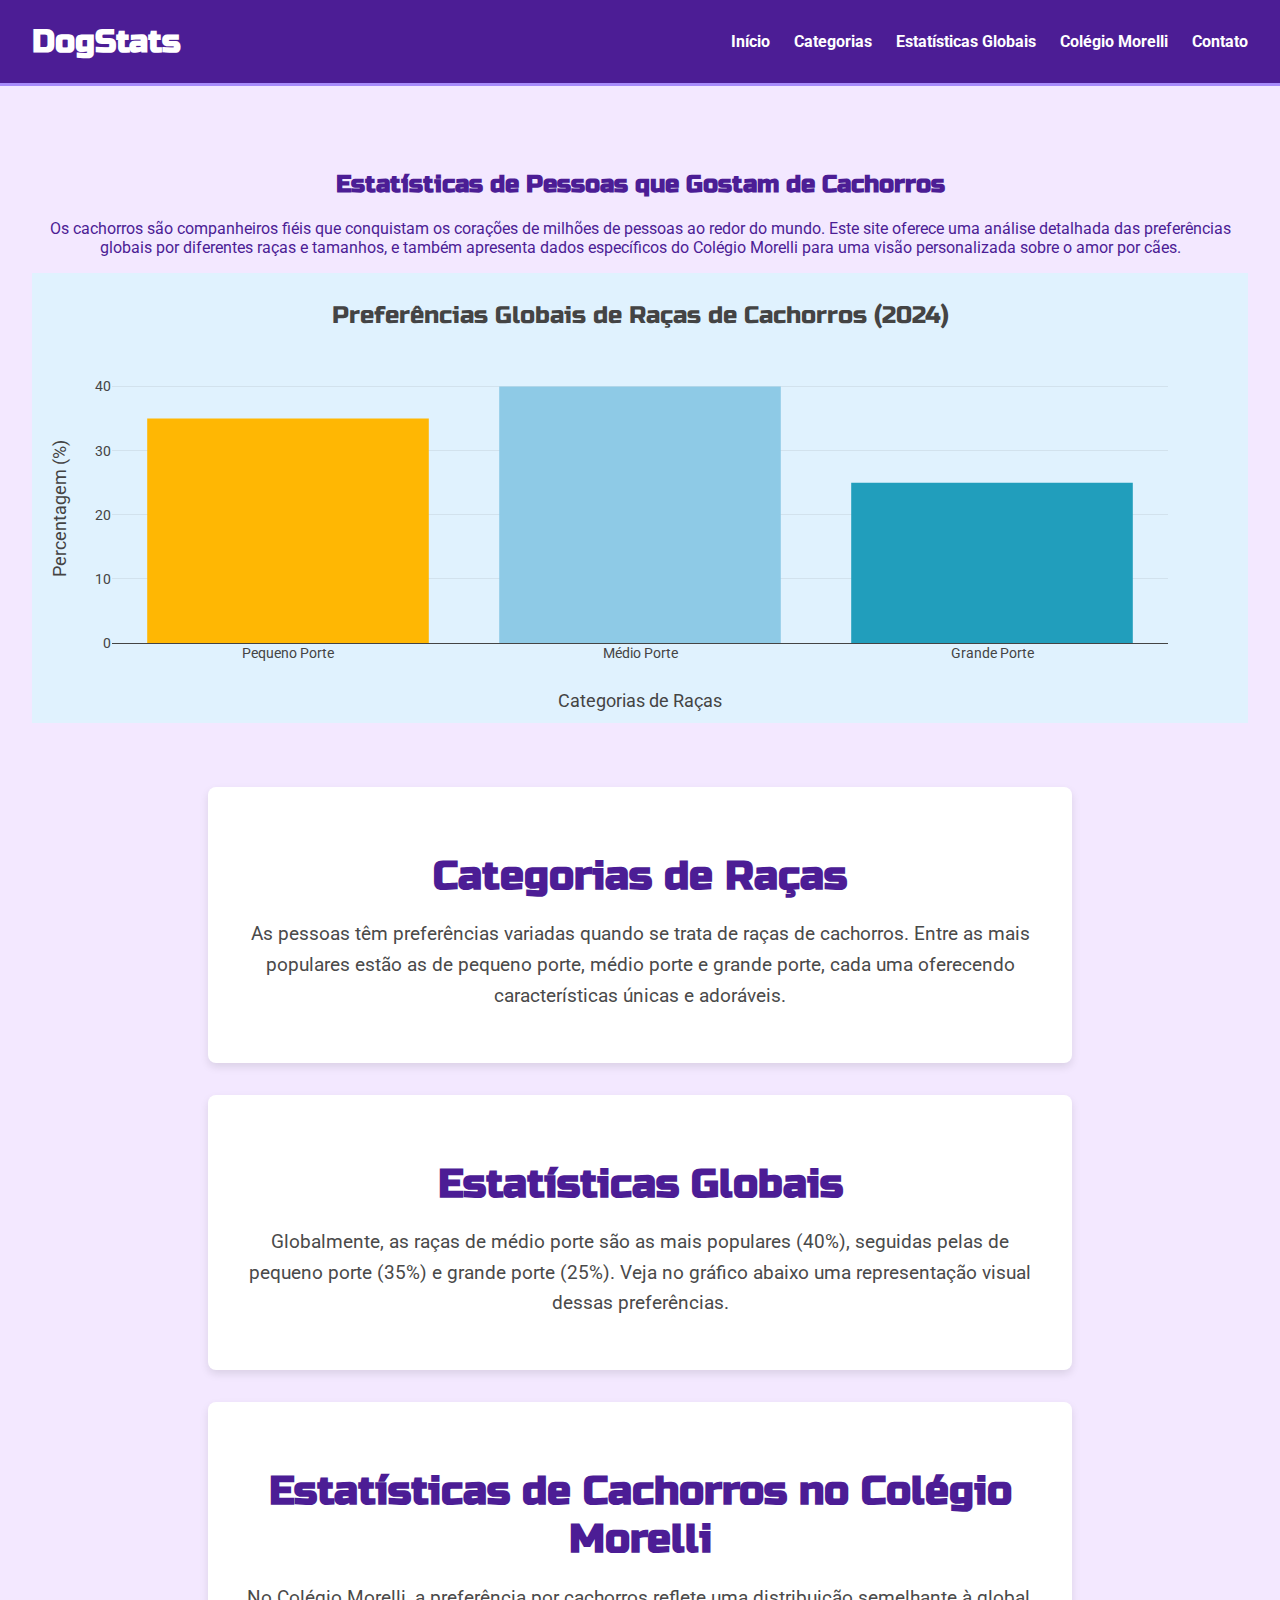
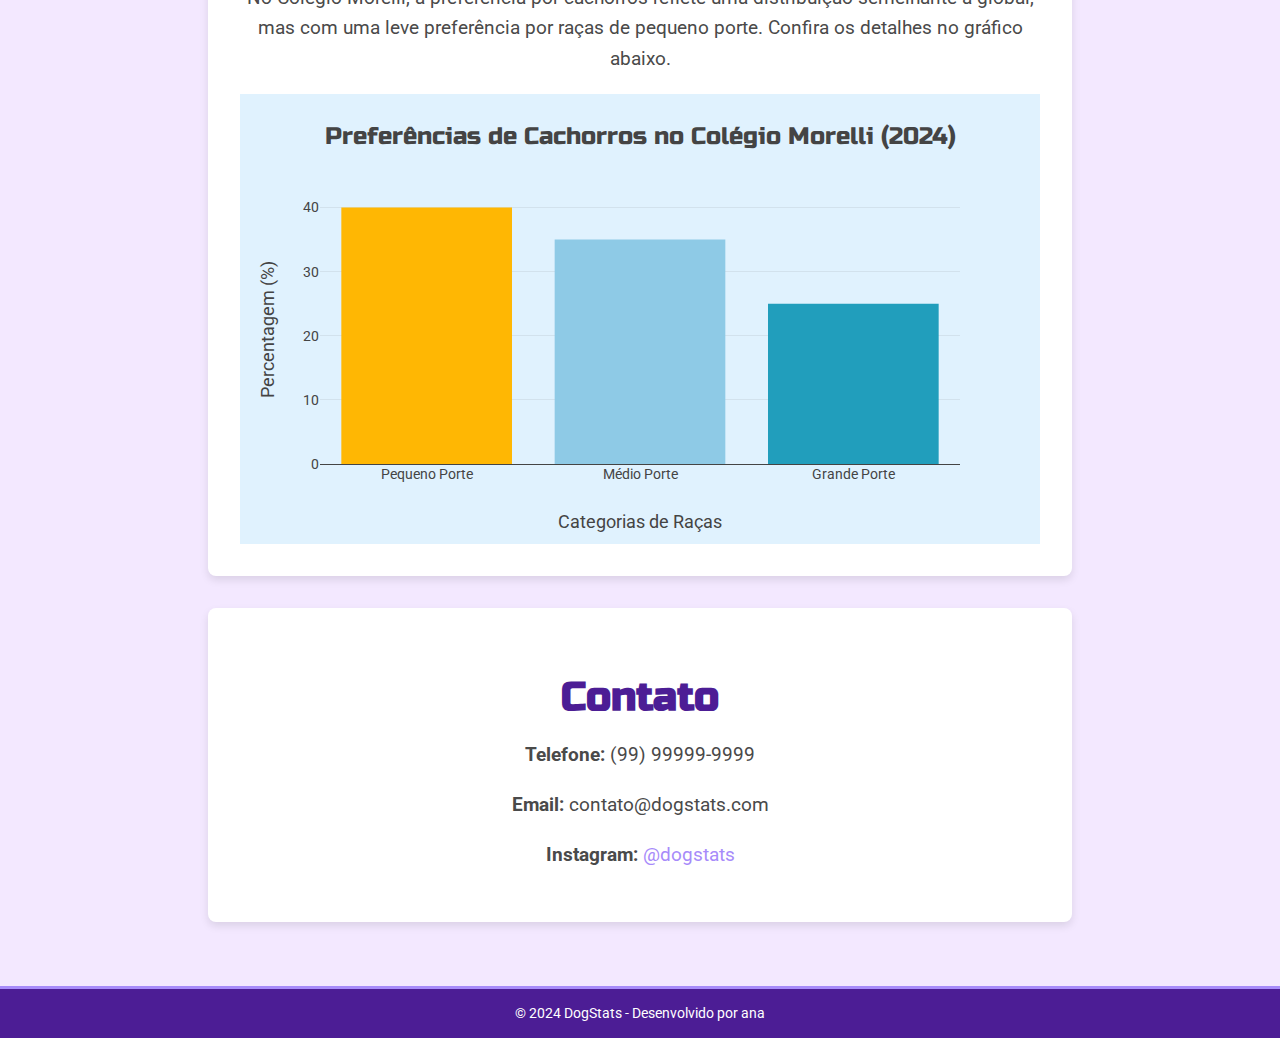
<file: index.html>
<!DOCTYPE html>
<html lang="pt-br">
<head>
    <meta charset="UTF-8">
    <meta name="viewport" content="width=device-width, initial-scale=1.0">
    <title>Estatísticas de Cachorros</title>
    <link rel="stylesheet" href="style.css">
    <script src="https://cdn.plot.ly/plotly-2.27.0.min.js" charset="utf-8"></script>
</head>
<body>
    <header>
        <div class="logo">
            <h1>DogStats</h1>
        </div>
        <nav>
            <ul>
                <li><a href="#inicio">Início</a></li>
                <li><a href="#categorias">Categorias</a></li>
                <li><a href="#global">Estatísticas Globais</a></li>
                <li><a href="#morelli">Colégio Morelli</a></li>
                <li><a href="#contato">Contato</a></li>
            </ul>
        </nav>
    </header>

    <main>
        <!-- Seção de Início -->
        <section id="inicio" class="intro">
            <h2>Estatísticas de Pessoas que Gostam de Cachorros</h2>
            <p>Os cachorros são companheiros fiéis que conquistam os corações de milhões de pessoas ao redor do mundo. Este site oferece uma análise detalhada das preferências globais por diferentes raças e tamanhos, e também apresenta dados específicos do Colégio Morelli para uma visão personalizada sobre o amor por cães.</p>
            <div id="grafico"></div>
        </section>

        <!-- Seção de Categorias -->
        <section id="categorias" class="info-section">
            <h2>Categorias de Raças</h2>
            <p>As pessoas têm preferências variadas quando se trata de raças de cachorros. Entre as mais populares estão as de pequeno porte, médio porte e grande porte, cada uma oferecendo características únicas e adoráveis.</p>
        </section>

        <!-- Seção de Estatísticas Globais -->
        <section id="global" class="info-section">
            <h2>Estatísticas Globais</h2>
            <p>Globalmente, as raças de médio porte são as mais populares (40%), seguidas pelas de pequeno porte (35%) e grande porte (25%). Veja no gráfico abaixo uma representação visual dessas preferências.</p>
        </section>

        <!-- Seção de Estatísticas no Colégio Morelli -->
        <section id="morelli" class="info-section">
            <h2>Estatísticas de Cachorros no Colégio Morelli</h2>
            <p>No Colégio Morelli, a preferência por cachorros reflete uma distribuição semelhante à global, mas com uma leve preferência por raças de pequeno porte. Confira os detalhes no gráfico abaixo.</p>
            <div id="grafico-morelli"></div>
        </section>

        <!-- Seção de Contato -->
        <section id="contato" class="info-section">
            <h2>Contato</h2>
            <p><strong>Telefone:</strong> (99) 99999-9999</p>
            <p><strong>Email:</strong> contato@dogstats.com</p>
            <p><strong>Instagram:</strong> <a href="https://instagram.com/dogstats" target="_blank">@dogstats</a></p>
        </section>
    </main>

    <footer>
        <p>© 2024 DogStats - Desenvolvido por ana</p>
    </footer>

    <script src="script.js"></script>
</body>
</html>
</file>
<file: style.css>
@import url('https://fonts.googleapis.com/css2?family=Russo+One&family=Roboto:wght@400;700&display=swap');

:root {
    --primary-color: #4c1d95; /* Roxo escuro */
    --secondary-color: #ffffff; /* Branco */
    --accent-color: #a78bfa; /* Roxo vibrante */
    --bg-color: #f3e8ff; /* Roxo claro */
    --font-title: 'Russo One', sans-serif; /* Fonte dinâmica para títulos */
    --font-body: 'Roboto', sans-serif; /* Fonte para o corpo */
}

body {
    margin: 0;
    font-family: var(--font-body);
    background-color: var(--bg-color);
    color: var(--primary-color);
}

header {
    background-color: var(--primary-color);
    color: var(--secondary-color);
    display: flex;
    justify-content: space-between;
    align-items: center;
    padding: 1rem 2rem;
    border-bottom: 3px solid var(--accent-color);
    position: sticky;
    top: 0;
    z-index: 1000;
}

.logo h1 {
    margin: 0;
    font-size: 2rem;
    font-family: var(--font-title); /* Aplica Russo One ao título da logo */
}

nav ul {
    list-style: none;
    display: flex;
    gap: 1.5rem;
}

nav ul li {
    font-size: 1rem;
}

nav ul li a {
    text-decoration: none;
    color: var(--secondary-color);
    font-weight: bold;
    transition: color 0.3s ease;
}

nav ul li a:hover {
    color: var(--accent-color);
}

main {
    padding: 2rem;
    text-align: center;
}

.intro {
    padding: 2rem 0;
}

.info-section {
    padding: 2rem;
    margin: 2rem auto;
    background: var(--secondary-color);
    box-shadow: 0 4px 8px rgba(0, 0, 0, 0.1);
    border-radius: 8px;
    max-width: 800px;
}

.info-section h2 {
    font-size: 2.5rem;
    font-family: var(--font-title); /* Aplica Russo One aos títulos */
    color: var(--primary-color);
    margin-bottom: 1rem;
}

.info-section p {
    font-size: 1.2rem;
    color: #4a4a4a;
    line-height: 1.6;
}

footer {
    background-color: var(--primary-color);
    color: var(--secondary-color);
    text-align: center;
    padding: 1rem 0;
    border-top: 3px solid var(--accent-color);
}

footer p {
    margin: 0;
    font-size: 0.9rem;
}

a {
    color: var(--accent-color);
    text-decoration: none;
}

a:hover {
    text-decoration: underline;
}

/* Estilo dos gráficos */
.plotly-graph-div {
    background-color: var(--bg-color) !important;
    border: 2px solid var(--accent-color);
    border-radius: 8px;
    padding: 1rem;
}

/* Aplica Russo One para qualquer outro título */
h1, h2, h3, h4, h5, h6 {
    font-family: var(--font-title); /* Aplica Russo One a todos os títulos */
}
</file>
